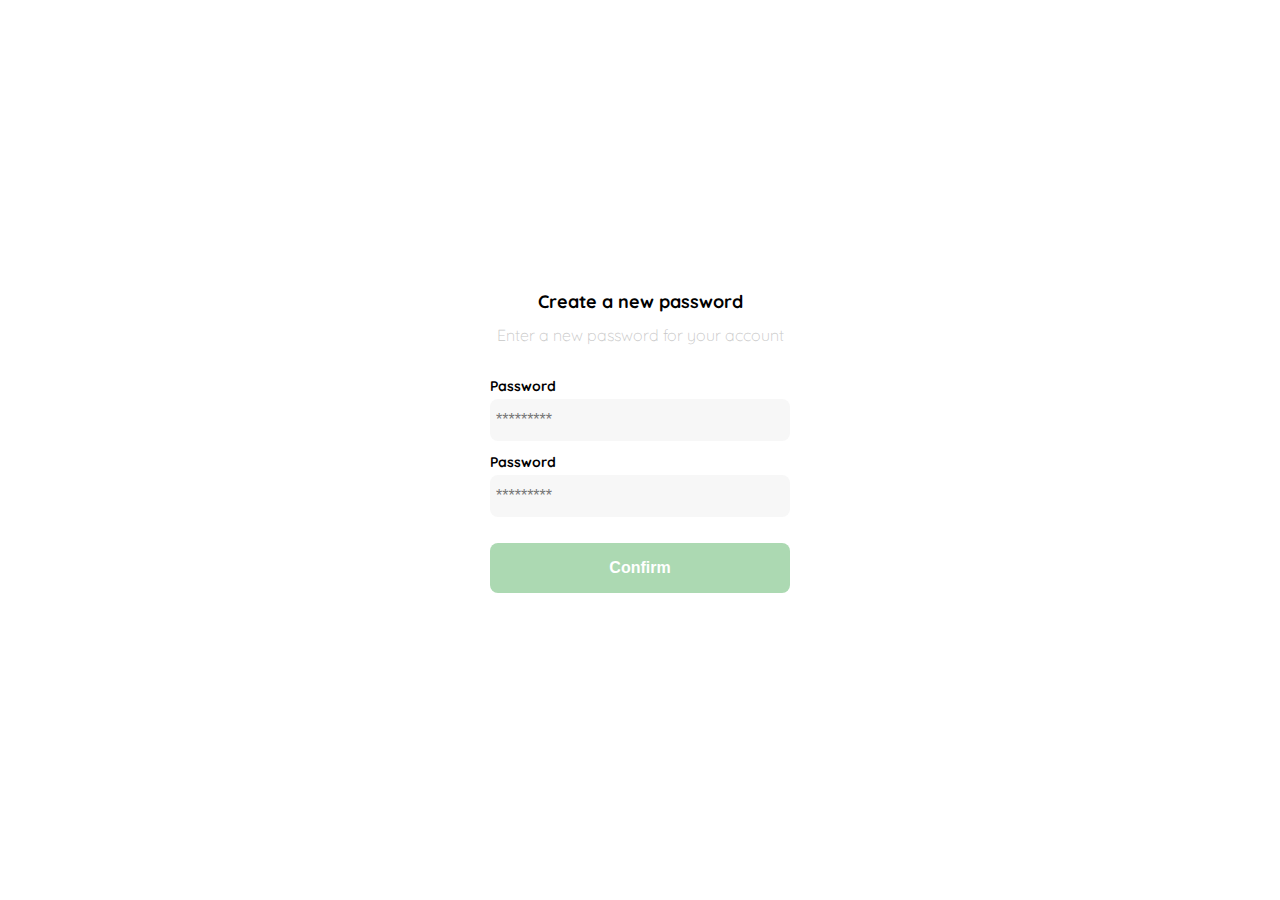
<file: clase1.html>
<!DOCTYPE html>
<html lang="en">
<head>
  <meta charset="UTF-8">
  <meta http-equiv="X-UA-Compatible" content="IE=edge">
  <meta name="viewport" content="width=device-width, initial-scale=1.0">
  <link rel="preconnect" href="https://fonts.googleapis.com">
  <link rel="preconnect" href="https://fonts.gstatic.com" crossorigin>
  <link href="https://fonts.googleapis.com/css2?family=Quicksand:wght@300;500;700&display=swap" rel="stylesheet">
  <link rel="stylesheet" href="/styles/clase1.css">
  <title>Document</title>
</head>
<body>
  <div class="login">
    <div class="form-container">
      <img class="logo" src="./assets/logos//logo_yard_sale.svg" alt="logo">
      <h1 class="title">Create a new password</h1>
      <p class="subtitle">Enter a new password for your account</p>

      <form class="form" action="/">
        <label for="password" class="label">Password</label>
        <input type="password" id="password" placeholder="*********" class="input input-password">

        <label for="new-password" class="label">Password</label>
        <input type="password" id="new-password" placeholder="*********" class="input input-password">

        <input type="submit" value="Confirm" class="primary-button login-button">
      </form>
    </div>
  </div>
</body>
</html>
</file>
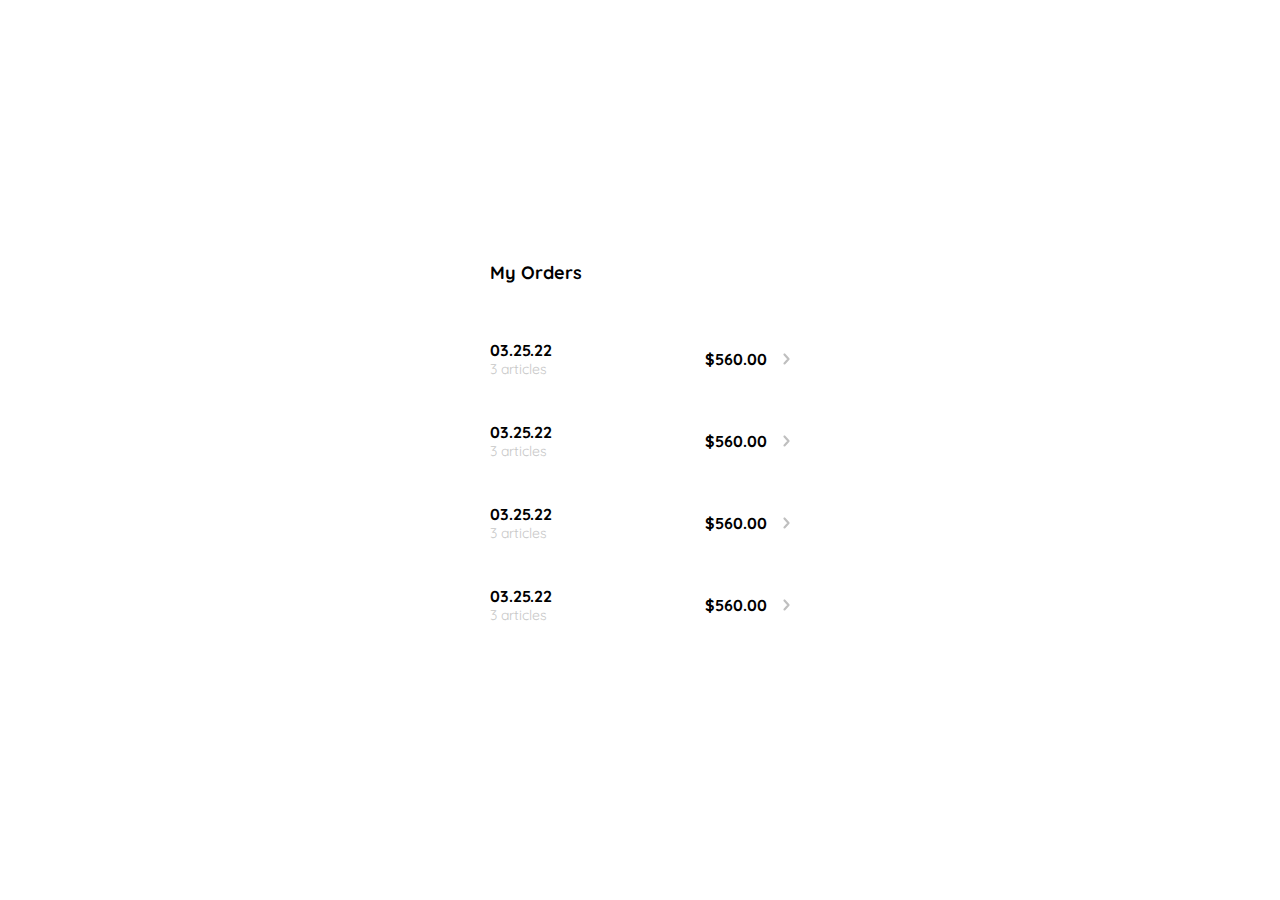
<file: clase10.html>
<!DOCTYPE html>
<html lang="en">
<head>
  <meta charset="UTF-8">
  <meta http-equiv="X-UA-Compatible" content="IE=edge">
  <meta name="viewport" content="width=device-width, initial-scale=1.0">
  <link rel="preconnect" href="https://fonts.googleapis.com">
  <link rel="preconnect" href="https://fonts.gstatic.com" crossorigin>
  <link href="https://fonts.googleapis.com/css2?family=Quicksand:wght@300;500;700&display=swap" rel="stylesheet">
  <link rel="stylesheet" href="/styles/clase10.css">
  <title>Document</title>
</head>
<body>
  <div class="my-order">
    <div class="my-order-container">
      <h1 class="title">My Orders</h1>

      <div class="my-order-content">
        <div class="order">
          <p>
            <span>03.25.22</span>
            <span>3 articles</span>
          </p>
          <p>$560.00</p>
          <img src="./assets/icons/flechita.svg" alt="flechita">
        </div>
      </div>

      <div class="my-order-content">
        <div class="order">
          <p>
            <span>03.25.22</span>
            <span>3 articles</span>
          </p>
          <p>$560.00</p>
          <img src="./assets/icons/flechita.svg" alt="flechita">
        </div>
      </div>

      <div class="my-order-content">
        <div class="order">
          <p>
            <span>03.25.22</span>
            <span>3 articles</span>
          </p>
          <p>$560.00</p>
          <img src="./assets/icons/flechita.svg" alt="flechita">
        </div>
      </div>

      <div class="my-order-content">
        <div class="order">
          <p>
            <span>03.25.22</span>
            <span>3 articles</span>
          </p>
          <p>$560.00</p>
          <img src="./assets/icons/flechita.svg" alt="flechita">
        </div>
      </div>

    </div>
  </div>
</body>
</html>
</file>
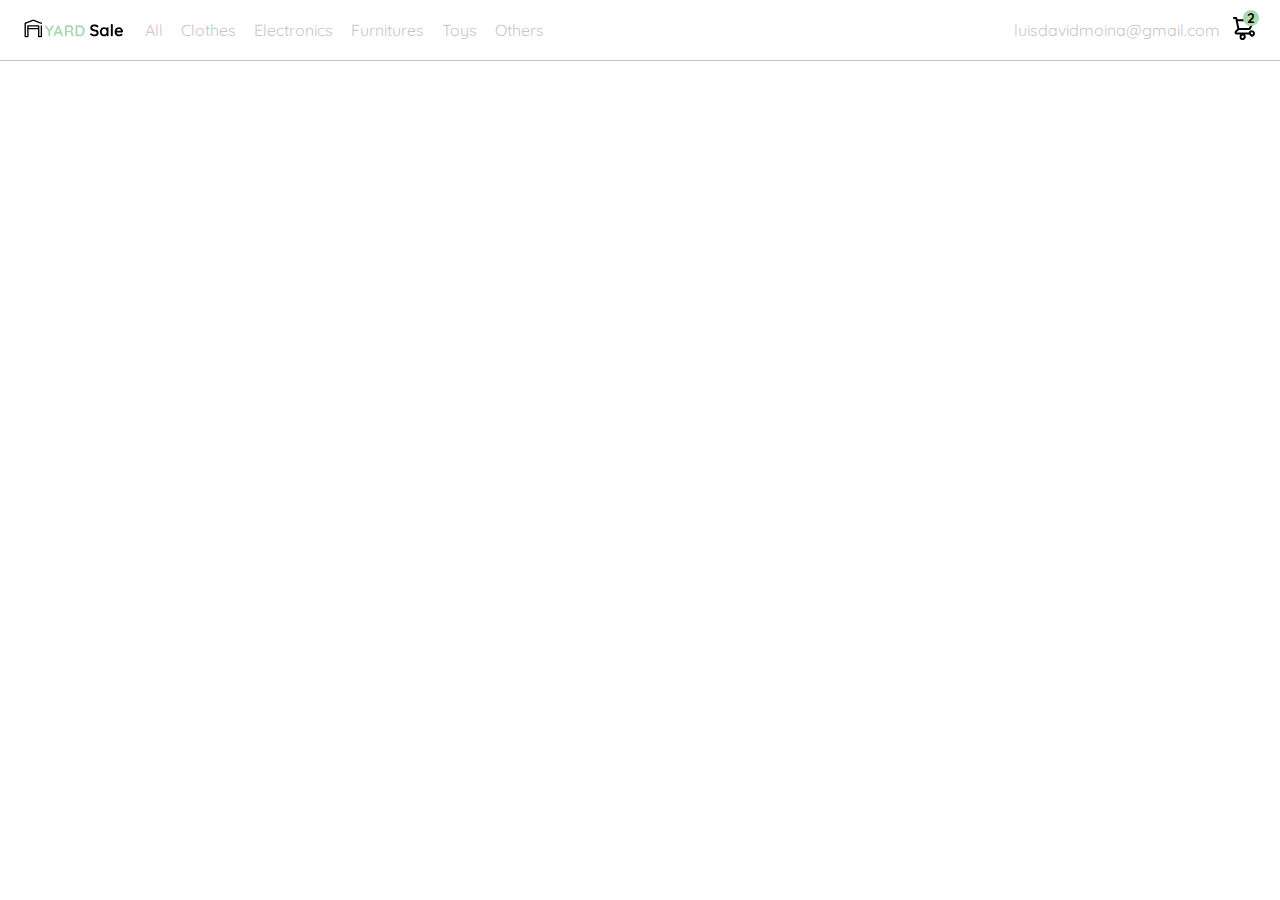
<file: clase11.html>
<!DOCTYPE html>
<html lang="en">
<head>
  <meta charset="UTF-8">
  <meta http-equiv="X-UA-Compatible" content="IE=edge">
  <meta name="viewport" content="width=device-width, initial-scale=1.0">
  <link rel="preconnect" href="https://fonts.googleapis.com">
  <link rel="preconnect" href="https://fonts.gstatic.com" crossorigin>
  <link href="https://fonts.googleapis.com/css2?family=Quicksand:wght@300;500;700&display=swap" rel="stylesheet">
  <link rel="stylesheet" href="/styles/clase11.css">
  <title>Document</title>
</head>
<body>
  <nav>
    <img src="./assets/icons/icon_menu.svg" alt="menu" class="menu">

    <div class="navbar-left">
      <img src="./assets/logos/logo_yard_sale.svg" alt="logo" class="logo">
      <ul>
        <li>
          <a href="/">All</a>
        </li>
        <li>
          <a href="/">Clothes</a>
        </li>
        <li>
          <a href="/">Electronics</a>
        </li>
        <li>
          <a href="/">Furnitures</a>
        </li>
        <li>
          <a href="/">Toys</a>
        </li>
        <li>
          <a href="/">Others</a>
        </li>
      </ul>
    </div>

    <div class="navbar-right">
      <ul>
        <li class="navbar-email">luisdavidmoina@gmail.com</li>
        <li class="navbar-shopping-cart">
          <img src="./assets/icons/icon_shopping_cart.svg" alt="shopping cart" >
          <div>2</div>
        </li>
      </ul>
    </div>
  </nav>
</body>
</html>
</file>
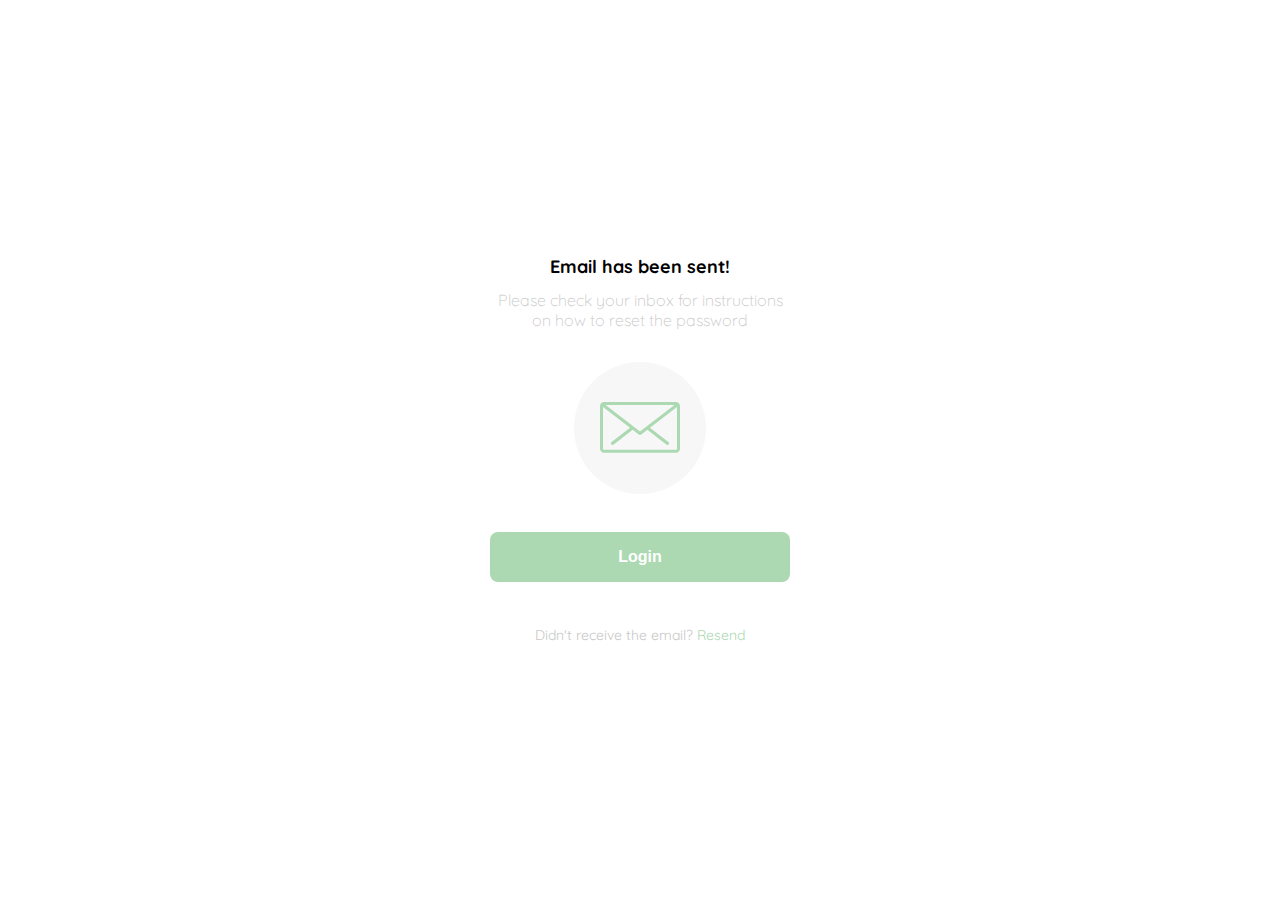
<file: clase2.html>
<!DOCTYPE html>
<html lang="en">
<head>
  <meta charset="UTF-8">
  <meta http-equiv="X-UA-Compatible" content="IE=edge">
  <meta name="viewport" content="width=device-width, initial-scale=1.0">
  <link rel="preconnect" href="https://fonts.googleapis.com">
  <link rel="preconnect" href="https://fonts.gstatic.com" crossorigin>
  <link href="https://fonts.googleapis.com/css2?family=Quicksand:wght@300;500;700&display=swap" rel="stylesheet">
  <link rel="stylesheet" href="/styles/clase2.css">
  <title>Document</title>
</head>
<body>
  <div class="login">
    <div class="form-container">
      <img class="logo" src="./assets/logos//logo_yard_sale.svg" alt="logo">
      <h1 class="title">Email has been sent!</h1>
      <p class="subtitle">Please check your inbox for instructions on how to reset the password</p>

      <div class="email-image">
        <img src="./assets/icons/email.svg" alt="email">
      </div>

      <button class="primary-button login-button">Login</button>

      <p class="resend">
        <span>Didn't receive the email?</span>
        <a href="/">Resend</a>
      </p>
    </div>
  </div>
</body>
</html>
</file>
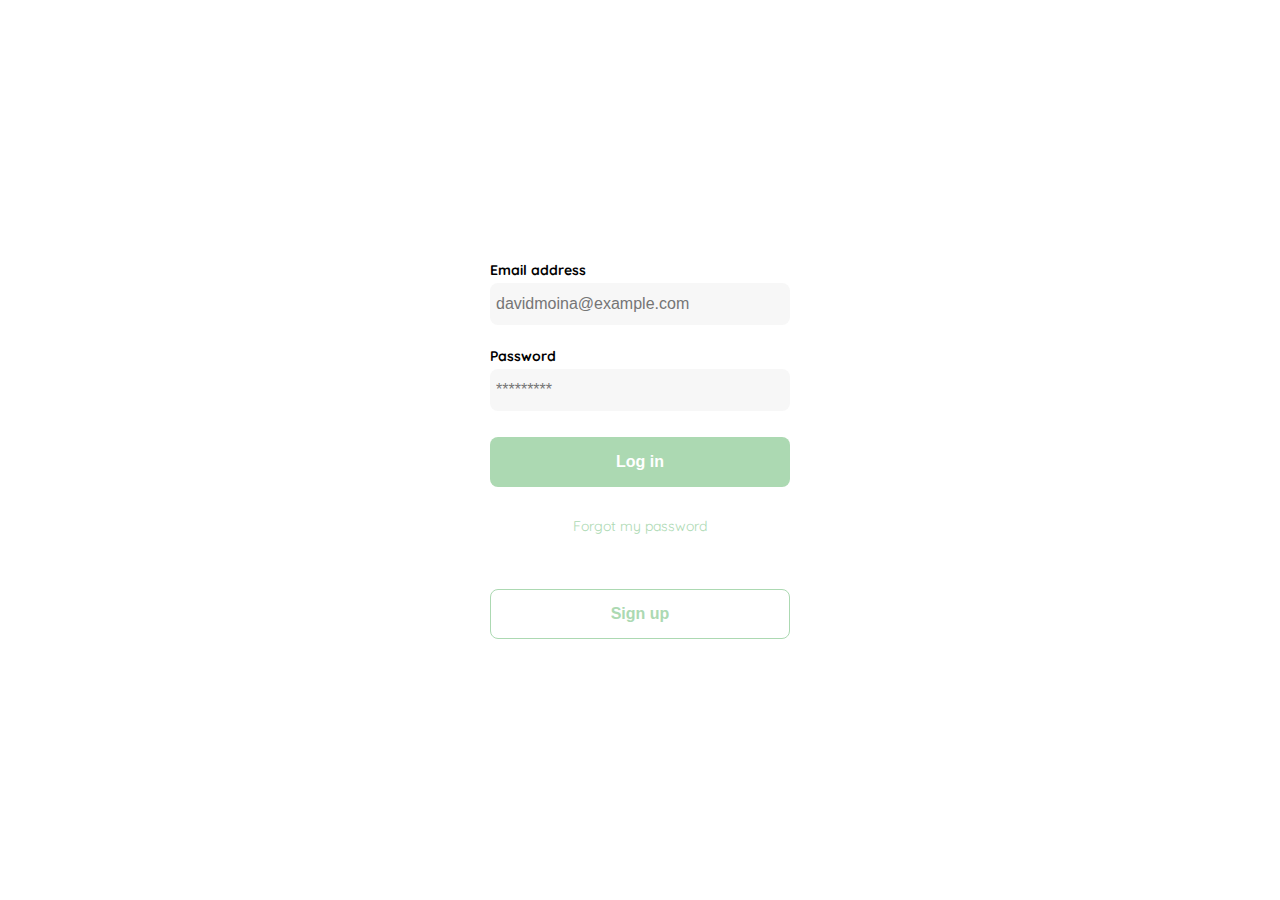
<file: clase3.html>
<!DOCTYPE html>
<html lang="en">
<head>
  <meta charset="UTF-8">
  <meta http-equiv="X-UA-Compatible" content="IE=edge">
  <meta name="viewport" content="width=device-width, initial-scale=1.0">
  <link rel="preconnect" href="https://fonts.googleapis.com">
  <link rel="preconnect" href="https://fonts.gstatic.com" crossorigin>
  <link href="https://fonts.googleapis.com/css2?family=Quicksand:wght@300;500;700&display=swap" rel="stylesheet">
  <link rel="stylesheet" href="/styles/clase3.css">
  <title>Document</title>
</head>
<body>
  <div class="login">
    <div class="form-container">
      <img class="logo" src="./assets/logos//logo_yard_sale.svg" alt="logo">
      
      <form class="form" action="/">
        <label for="email" class="label">Email address</label>
        <input type="text" id="email" placeholder="davidmoina@example.com" class="input input-email">

        <label for="password" class="label">Password</label>
        <input type="password" id="new-password" placeholder="*********" class="input input-password">

        <input type="submit" value="Log in" class="primary-button login-button">
        
        <a href="/">Forgot my password</a>
      </form>
      <button class="secondary-button signup-button">Sign up</button>
    </div>
  </div>
</body>
</html>
</file>
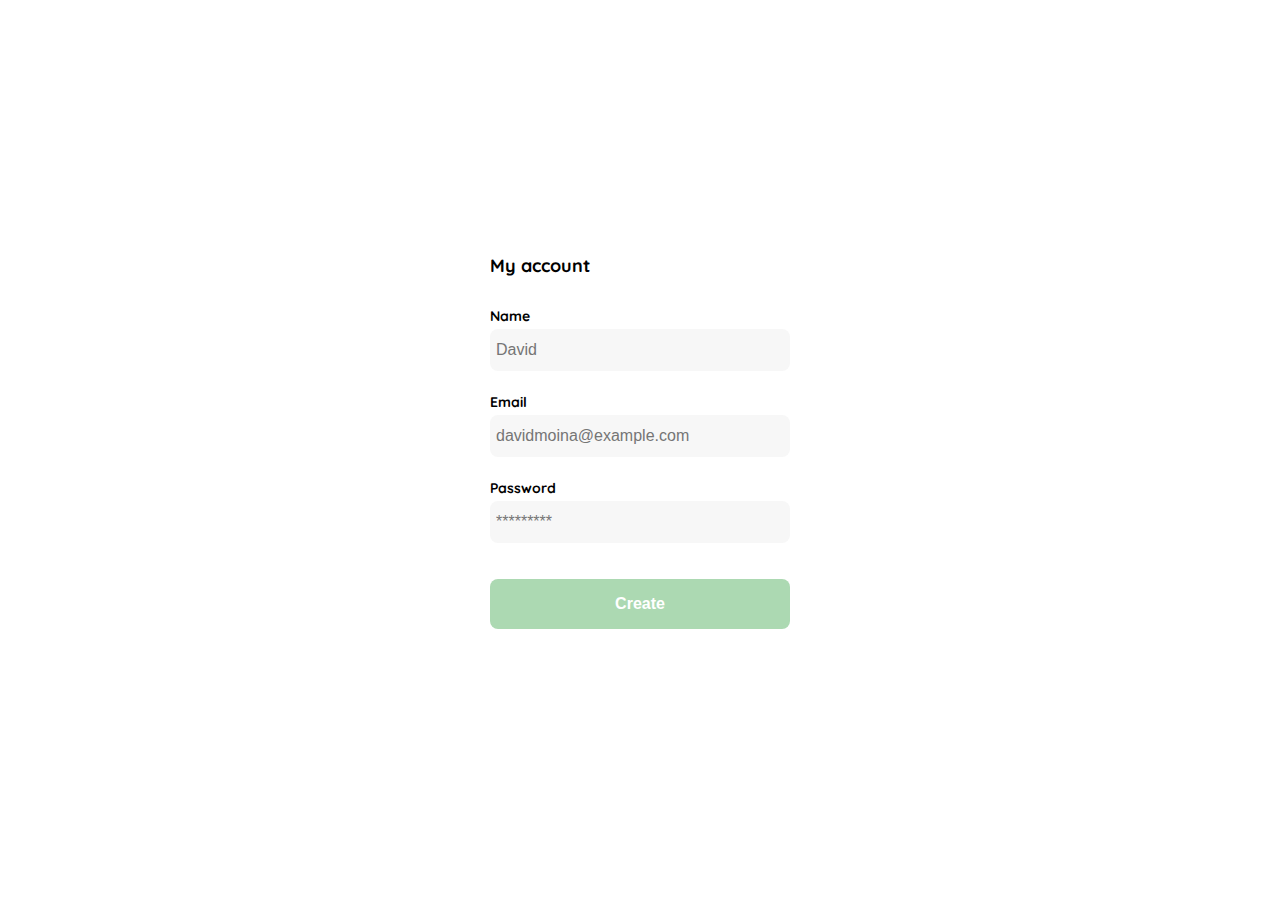
<file: clase4.html>
<!DOCTYPE html>
<html lang="en">
<head>
  <meta charset="UTF-8">
  <meta http-equiv="X-UA-Compatible" content="IE=edge">
  <meta name="viewport" content="width=device-width, initial-scale=1.0">
  <link rel="preconnect" href="https://fonts.googleapis.com">
  <link rel="preconnect" href="https://fonts.gstatic.com" crossorigin>
  <link href="https://fonts.googleapis.com/css2?family=Quicksand:wght@300;500;700&display=swap" rel="stylesheet">
  <link rel="stylesheet" href="/styles/clase4.css">
  <title>Document</title>
</head>
<body>
  <div class="login">
    <div class="form-container">
      <h1 class="title">My account</h1>

      <form class="form" action="/">
        <div>
          <label for="name" class="label">Name</label>
          <input type="text" id="name" placeholder="David" class="input input-name">

          <label for="email" class="label">Email</label>
          <input type="text" id="email" placeholder="davidmoina@example.com" class="input input-email">

          <label for="password" class="label">Password</label>
          <input type="password" id="password" placeholder="*********" class="input input-password">
        </div>
        
        <input type="submit" value="Create" class="primary-button login-button">
      </form>
    </div>
  </div>
</body>
</html>
</file>
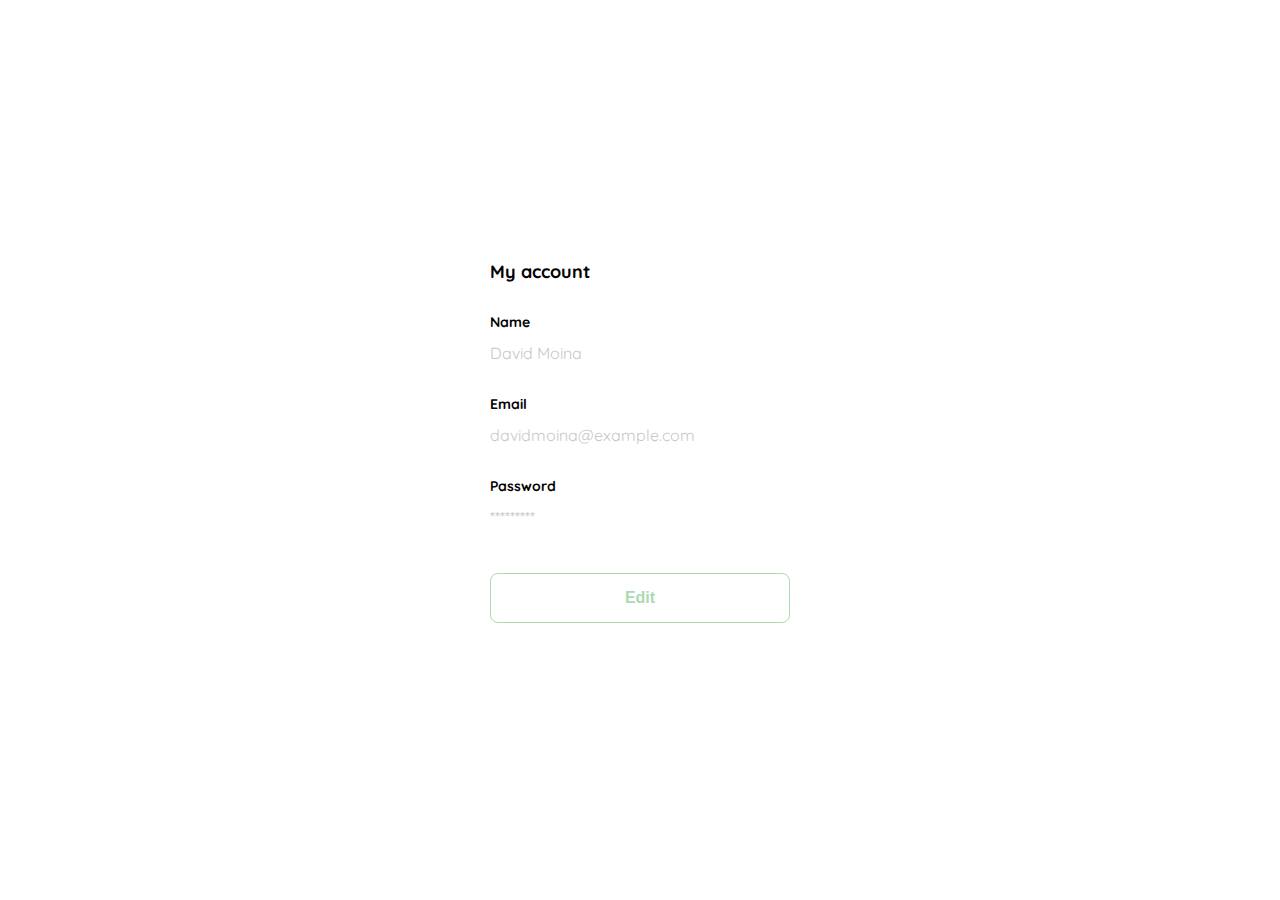
<file: clase5.html>
<!DOCTYPE html>
<html lang="en">
<head>
  <meta charset="UTF-8">
  <meta http-equiv="X-UA-Compatible" content="IE=edge">
  <meta name="viewport" content="width=device-width, initial-scale=1.0">
  <link rel="preconnect" href="https://fonts.googleapis.com">
  <link rel="preconnect" href="https://fonts.gstatic.com" crossorigin>
  <link href="https://fonts.googleapis.com/css2?family=Quicksand:wght@300;500;700&display=swap" rel="stylesheet">
  <link rel="stylesheet" href="/styles/clase5.css">
  <title>Document</title>
</head>
<body>
  <div class="login">
    <div class="form-container">
      <h1 class="title">My account</h1>

      <form class="form" action="/">
        <div>
          <label for="name" class="label">Name</label>
          <p class="value">David Moina</p>

          <label for="email" class="label">Email</label>
          <p class="value">davidmoina@example.com</p>

          <label for="password" class="label">Password</label>
          <p class="value">*********</p>
        </div>
        
        <input type="submit" value="Edit" class="secondary-button login-button">
      </form>
    </div>
  </div>
</body>
</html>
</file>
<file: styles/clase1.css>
:root {
  --white: #FFFFFF;
  --black: #000000;
  --very-light-pink: #c7c7c7;
  --text-input-field: #F7F7F7;
  --hospital-green: #ACD9B2;
  --sm: 14px;
  --md: 16px;
  --lg:18px;
}

body {
  margin: 0;
  padding: 0;
  font-family: 'Quicksand', sans-serif;
}

.login {
  width: 100%;
  height: 100vh;
  display: grid;
  place-items: center;
}

.form-container {
  display: grid;
  grid-template-rows: auto 1fr auto;
  width: 300px;
}

.logo {
  width: 150px;
  margin-bottom: 48px;
  justify-self: center;
  display: none;
}

.title {
  font-size: var(--lg);
  margin-bottom: 12px;
  text-align: center;
}

.subtitle {
  color: var(--very-light-pink);
  font-size: var(--md);
  font-weight: 300;
  margin-top: 0;
  margin-bottom: 32px;
  text-align: center;
}

.form {
  display: flex;
  flex-direction: column;
}

.label {
  font-size: var(--sm);
  font-weight: bold;
  margin-bottom: 4px;
}

.input {
  background-color: var(--text-input-field);
  border: none;
  border-radius: 8px;
  height: 30px;
  font-size: var(--md);
  padding: 6px;
  margin-bottom: 12px;
}

.primary-button {
  background-color: var(--hospital-green);
  border-radius: 8px;
  border: none;
  color: var(--white);
  width: 100%;
  height: 50px;
  cursor: pointer;
  font-size: var(--md);
  font-weight: bold;
}

.login-button {
  margin-top: 14px;
  margin-bottom: 30px;
}

@media (max-width: 640px) {
  .logo {
    display: block;
  }
}
</file>
<file: styles/clase10.css>
:root {
  --white: #FFFFFF;
  --black: #000000;
  --very-light-pink: #c7c7c7;
  --text-input-field: #F7F7F7;
  --hospital-green: #ACD9B2;
  --sm: 14px;
  --md: 16px;
  --lg:18px;
}

body {
  margin: 0;
  padding: 0;
  font-family: 'Quicksand', sans-serif;
}

.my-order {
  width: 100%;
  height: 100vh;
  display: grid;
  place-items: center;
}

.title {
  font-size: var(--lg);
  margin-bottom: 40px;
}

.my-order-container {
  display: grid;
  grid-template-rows: auto 1fr auto;
  width: 300px;
}

.my-order-content {
  display: flex;
  flex-direction: column;
}

.order {
  display: grid;
  grid-template-columns: auto 1fr auto;
  gap: 16px;
  align-items: center;
  margin-bottom: 12px;
}

.order p:nth-child(1) {
  display: flex;
  flex-direction: column;
}

.order p:nth-child(2) {
  text-align: end;
  font-weight: bold;
}

.order p span:nth-child(1) {
  font-size: var(--md);
  font-weight: bold;
}

.order p span:nth-child(2) {
  font-size: var(--sm);
  color: var(--very-light-pink);
}
</file>
<file: styles/clase11.css>
:root {
  --white: #FFFFFF;
  --black: #000000;
  --very-light-pink: #c7c7c7;
  --text-input-field: #F7F7F7;
  --hospital-green: #ACD9B2;
  --sm: 14px;
  --md: 16px;
  --lg:18px;
}

body {
  margin: 0;
  padding: 0;
  font-family: 'Quicksand', sans-serif;
}

.menu {
  display: none;
}

.logo {
  width: 100px;
}

nav {
  display: flex;
  justify-content: space-between;
  padding: 0 24px;
  border-bottom: 1px solid var(--very-light-pink);
}

nav ul{
  list-style: none;
  padding: 0;
  margin: 0;
  display: flex;
  align-items: center;
  height: 60px;
}

nav ul li a {
  text-decoration: none;
  color: var(--very-light-pink);
  border: 1px solid var(--white);
  padding: 8px;
  border-radius: 8px;
}

nav ul li a:hover {
  border: 1px solid var(--hospital-green);
  color: var(--hospital-green);
}

.navbar-left {
  display: flex;
}

.navbar-left ul {
  margin-left: 12px;
}

.navbar-email {
  color: var(--very-light-pink);
  font: var(--sm);
  margin-right: 12px;
}

.navbar-shopping-cart {
  position: relative;
}

.navbar-shopping-cart div { 
  width: 16px;
  height: 16px;
  background-color: var(--hospital-green);
  border-radius: 50%;
  font-size: var(--sm);
  font-weight: bold;
  position: absolute;
  top: -6px;
  right: -3px;
  display: flex;
  justify-content: center;
  align-items: center;
}

@media (max-width: 640px) {
  .menu {
    display: block;
  }

  .navbar-left ul {
    display: none;
  }

  .navbar-email {
    display: none;
  }
}
</file>
<file: styles/clase2.css>
:root {
  --white: #FFFFFF;
  --black: #000000;
  --very-light-pink: #c7c7c7;
  --text-input-field: #F7F7F7;
  --hospital-green: #ACD9B2;
  --sm: 14px;
  --md: 16px;
  --lg:18px;
}

body {
  margin: 0;
  padding: 0;
  font-family: 'Quicksand', sans-serif;
}

.login {
  width: 100%;
  height: 100vh;
  display: grid;
  place-items: center;
}

.form-container {
  display: grid;
  grid-template-rows: auto 1fr auto;
  width: 300px;
  justify-items: center;
}

.logo {
  width: 150px;
  margin-bottom: 48px;
  justify-self: center;
  display: none;
}

.title {
  font-size: var(--lg);
  margin-bottom: 12px;
  text-align: center;
}

.subtitle {
  color: var(--very-light-pink);
  font-size: var(--md);
  font-weight: 300;
  margin-top: 0;
  margin-bottom: 32px;
  text-align: center;
}

.email-image {
  width: 132px;
  height: 132px;
  border-radius: 50%;
  background-color: var(--text-input-field);
  display: flex;
  justify-content: center;
  align-items: center;
  margin-bottom: 24px;
}

.email-image img {
  width: 80px;
}

.resend {
  font-size: var(--sm);
}

.resend span {
  color: var(--very-light-pink);
}

.resend a {
  color: var(--hospital-green);
  text-decoration: none;
}

.primary-button {
  background-color: var(--hospital-green);
  border-radius: 8px;
  border: none;
  color: var(--white);
  width: 100%;
  height: 50px;
  cursor: pointer;
  font-size: var(--md);
  font-weight: bold;
}

.login-button {
  margin-top: 14px;
  margin-bottom: 30px;
}

@media (max-width: 640px) {
  .logo {
    display: block;
  }
}
</file>
<file: styles/clase3.css>
:root {
  --white: #FFFFFF;
  --black: #000000;
  --very-light-pink: #c7c7c7;
  --text-input-field: #F7F7F7;
  --hospital-green: #ACD9B2;
  --sm: 14px;
  --md: 16px;
  --lg:18px;
}

body {
  margin: 0;
  padding: 0;
  font-family: 'Quicksand', sans-serif;
}

.login {
  width: 100%;
  height: 100vh;
  display: grid;
  place-items: center;
}

.form-container {
  display: grid;
  grid-template-rows: auto 1fr auto;
  width: 300px;
}

.logo {
  width: 150px;
  margin-bottom: 48px;
  justify-self: center;
  display: none;
}

.form {
  display: flex;
  flex-direction: column;
}

.form a {
  color: var(--hospital-green);
  font-size: var(--sm);
  text-align: center;
  text-decoration: none;
  margin-bottom: 54px;
}

.label {
  font-size: var(--sm);
  font-weight: bold;
  margin-bottom: 4px;
}

.input {
  background-color: var(--text-input-field);
  border: none;
  border-radius: 8px;
  height: 30px;
  font-size: var(--md);
  padding: 6px;
  margin-bottom: 12px;
}

.input-email {
  margin-bottom: 22px;
}

.primary-button {
  background-color: var(--hospital-green);
  border-radius: 8px;
  border: none;
  color: var(--white);
  width: 100%;
  height: 50px;
  cursor: pointer;
  font-size: var(--md);
  font-weight: bold;
}

.login-button {
  margin-top: 14px;
  margin-bottom: 30px;
}

.secondary-button {
  background-color: var(--white);
  border-radius: 8px;
  border: 1px solid var(--hospital-green);
  color: var(--hospital-green);
  width: 100%;
  height: 50px;
  cursor: pointer;
  font-size: var(--md);
  font-weight: bold;
}

@media (max-width: 640px) {
  .logo {
    display: block;
  }

  .secondary-button {
    position: absolute;
    bottom: 20px;
    width: inherit;
  }
}
</file>
<file: styles/clase4.css>
:root {
  --white: #FFFFFF;
  --black: #000000;
  --very-light-pink: #c7c7c7;
  --text-input-field: #F7F7F7;
  --hospital-green: #ACD9B2;
  --sm: 14px;
  --md: 16px;
  --lg:18px;
}

body {
  margin: 0;
  padding: 0;
  font-family: 'Quicksand', sans-serif;
}

.login {
  width: 100%;
  height: 100vh;
  display: grid;
  place-items: center;
}

.form-container {
  display: grid;
  grid-template-rows: auto 1fr auto;
  width: 300px;
}

.title {
  font-size: var(--lg);
  margin-bottom: 30px;
  text-align: start;
}

.form {
  display: flex;
  flex-direction: column;
}

.form div {
  display: flex;
  flex-direction: column;
}

.label {
  font-size: var(--sm);
  font-weight: bold;
  margin-bottom: 4px;
}

.input {
  background-color: var(--text-input-field);
  border: none;
  border-radius: 8px;
  height: 30px;
  font-size: var(--md);
  padding: 6px;
  margin-bottom: 12px;
}

.input-name, .input-email, .input-password {
  margin-bottom: 22px;
}

.primary-button {
  background-color: var(--hospital-green);
  border-radius: 8px;
  border: none;
  color: var(--white);
  width: 100%;
  height: 50px;
  cursor: pointer;
  font-size: var(--md);
  font-weight: bold;
}

.login-button {
  margin-top: 14px;
  margin-bottom: 30px;
}

@media (max-width: 640px) {
  .form-container {
    height: 100%;
  }

  .form {
    height: 100%;
    justify-content: space-between;
  }
}
</file>
<file: styles/clase5.css>
:root {
  --white: #FFFFFF;
  --black: #000000;
  --very-light-pink: #c7c7c7;
  --text-input-field: #F7F7F7;
  --hospital-green: #ACD9B2;
  --sm: 14px;
  --md: 16px;
  --lg:18px;
}

body {
  margin: 0;
  padding: 0;
  font-family: 'Quicksand', sans-serif;
}

.login {
  width: 100%;
  height: 100vh;
  display: grid;
  place-items: center;
}

.form-container {
  display: grid;
  grid-template-rows: auto 1fr auto;
  width: 300px;
}

.title {
  font-size: var(--lg);
  margin-bottom: 30px;
  text-align: start;
}

.form {
  display: flex;
  flex-direction: column;
}

.form div {
  display: flex;
  flex-direction: column;
}

.label {
  font-size: var(--sm);
  font-weight: bold;
  margin-bottom: 4px;
}

.value {
  color: var(--very-light-pink);
  font-size: var(--md);
  margin: 8px 0 32px 0;
}

.secondary-button {
  background-color: var(--white);
  border-radius: 8px;
  border: 1px solid var(--hospital-green);
  color: var(--hospital-green);
  width: 100%;
  height: 50px;
  cursor: pointer;
  font-size: var(--md);
  font-weight: bold;
}

.login-button {
  margin-top: 14px;
  margin-bottom: 30px;
}

@media (max-width: 640px) {
  .form-container {
    height: 100%;
  }

  .form {
    height: 100%;
    justify-content: space-between;
  }
}
</file>
